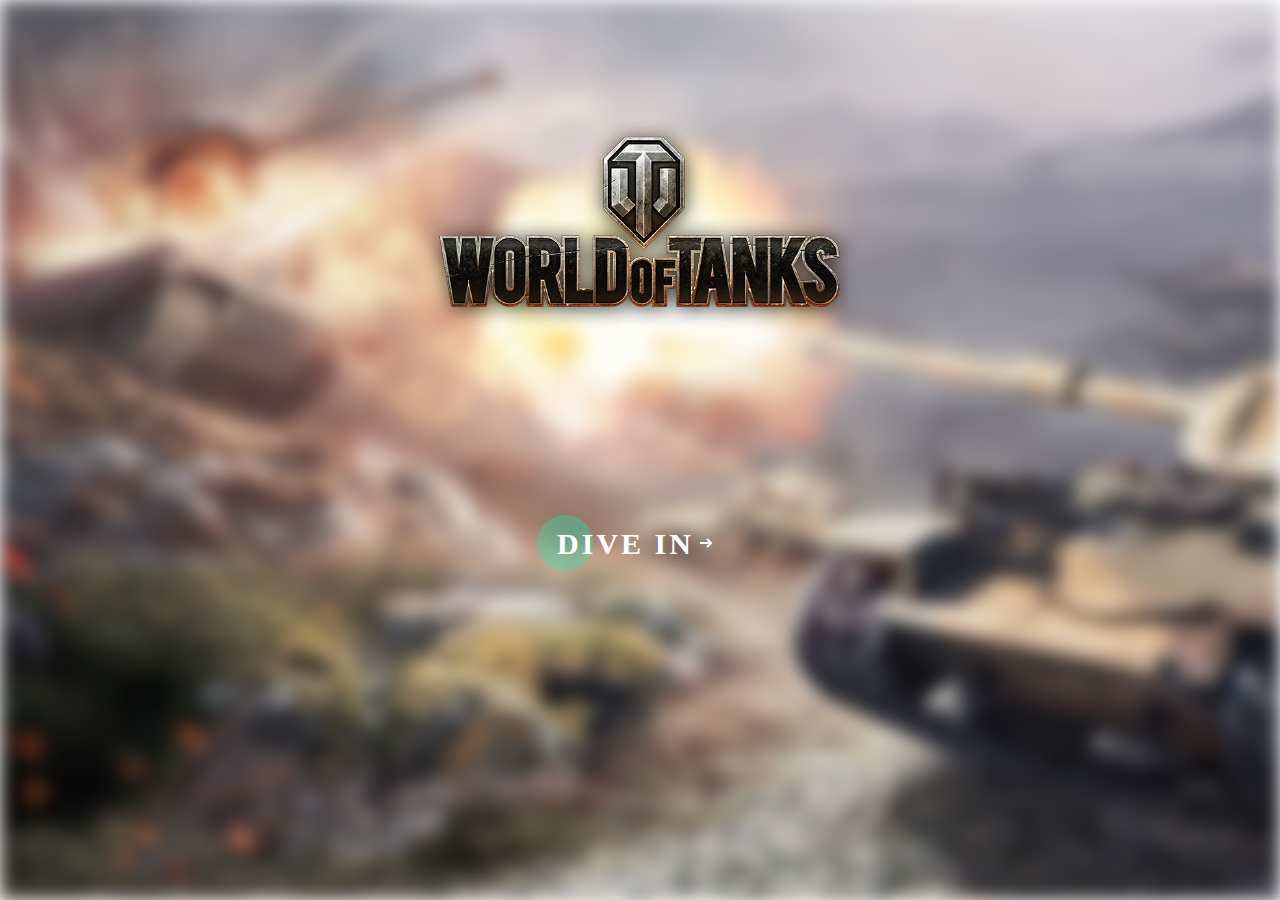
<file: index.htm>
<!DOCTYPE html>
<head>
 <link rel = "stylesheet" href = "assets/main.css">
</head>
<body>
    <div id="gallery-background"></div>
   <div class="content_wrapper flex">
    <img src = "assets/logo.png">
      <a href="menupage.htm">
            <span>Dive In</span>
            <svg width="15px" height="10px" viewBox="0 0 13 10">
              <path d="M1,5 L11,5"></path>
              <polyline points="8 1 12 5 8 9"></polyline>
            </svg>
          </a>

</div>
</body>
</html>
</file>
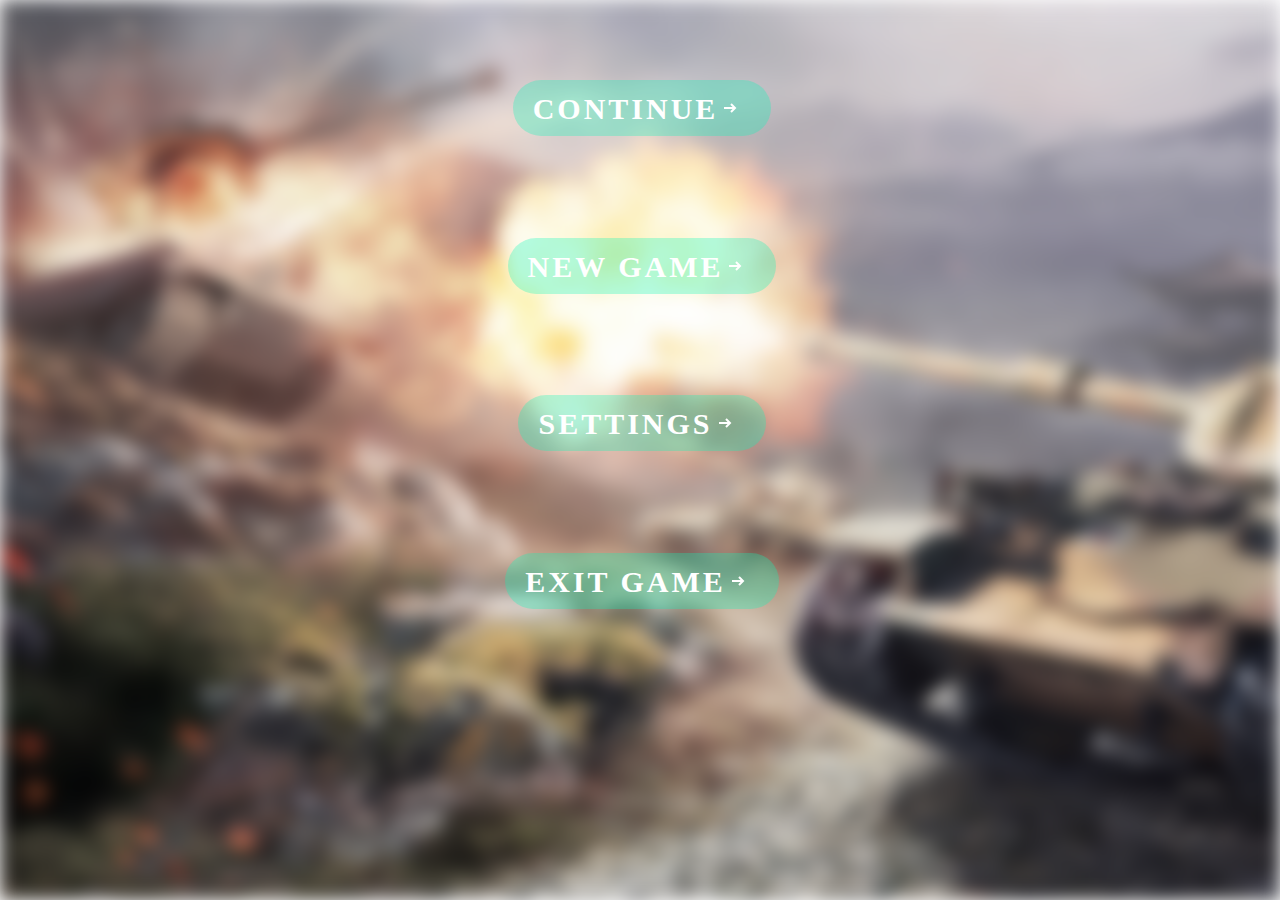
<file: menupage.htm>
<!DOCTYPE html>
<head>
 <link rel = "stylesheet" href = "assets/main.css">
</head>
<body>
        <div id="gallery-background"></div>
        <div class="content_wrapper menupage_content_wrapper flex">
        <a  class = "menupage_anchors" href="#">
                <span>CONTINUE</span>
                <svg width="15px" height="10px" viewBox="0 0 13 10">
                    <path d="M1,5 L11,5"></path>
                    <polyline points="8 1 12 5 8 9"></polyline>
                </svg>
                </a>
                <a class = "menupage_anchors" href="#">
                    <span>NEW GAME</span>
                    <svg width="15px" height="10px" viewBox="0 0 13 10">
                        <path d="M1,5 L11,5"></path>
                        <polyline points="8 1 12 5 8 9"></polyline>
                    </svg>
                    </a>
                    <a   class = "menupage_anchors" href="#">
                        <span>SETTINGS</span>
                        <svg width="15px" height="10px" viewBox="0 0 13 10">
                            <path d="M1,5 L11,5"></path>
                            <polyline points="8 1 12 5 8 9"></polyline>
                        </svg>
                     </a>
                    <a  class = "menupage_anchors" href="#">
                        <span>EXIT GAME</span>
                        <svg width="15px" height="10px" viewBox="0 0 13 10">
                            <path d="M1,5 L11,5"></path>
                            <polyline points="8 1 12 5 8 9"></polyline>
                        </svg>
                        </a>
                    
        </div>
</body>
</html>
</file>
<file: assets/main.css>
body{
    margin: 0 ;
    padding:0 ;
}
/* ~~~~~~~ to make background blur , it is necessary to introduce a other div , otherwise bluring in body section would blur whole page~~~~~~~ */
#gallery-background {
    position: absolute;
    top: 0;    
    left: 0;
    bottom: 0;
    right: 0;
    z-index: -1;
    background-image: url("bgimage.jpg");
    background-repeat:no-repeat;
    background-size:cover;
    filter: blur(9px);
}

/* ~~~~~~~ making all elements with class name flex a flexbox~~~~~~~ */
.flex{
    display: flex;
}

/* ~~~~~~~ this contains logo and navigation button ~~~~~~~ */
.content_wrapper {
   padding-top: 30px;
   margin: 0  auto ;
   height: 70vh ;
   width:80vw ;
   flex-direction: column;
   justify-content: space-around;
   align-items: center;
}
/* ~~~~~~~ this is enough for making RESPONSIVE images ~~~~~~~ */
img{ 
    width: auto;
    height : auto;
    max-height: 100%;
    max-width: 100%; 
}

a{  
    text-decoration: none;
    position:relative;  
    padding: 19px 22px;
    transition: all 0.2s ease;
}
/* ~~~~~~~ this defines a content(psuedo element) just before anchor tag , that circle you see green colored is actually this content and on hovering this content covers whole achor tag ~~~~~~~ */

a:before{
    content:'';
    position:absolute;
    top:0px;
    left:2px;
    border-radius:80px;
    background:rgba(9, 247, 187, 0.3);
    width:56px;
    height: 56px;
    transition: all .3s ease
}

a>span{
    position: relative;
    font-size: 30px;
    line-height: 18px;
    font-weight: 900;
    letter-spacing: 0.1em;   
    text-transform: uppercase;
    vertical-align: middle;
    color:white

}
/* ~~~~~~~ the arrow after "DIVE IN"  is made with svg ~~~~~~~ */
a>svg{
    position:relative;
    fill:none;
    stroke:white;
    stroke-width:2px;
    margin-left:10px;
    transform: translateX(-10px);
    transition: all .3s ease
}

/* ~~~~~~~ here that psuedo content with green background covers the whole anchor tag ~~~~~~~ */
a:hover:before{
    width:100%;
    background: rgba(9, 247, 187, 0.3);
}

a:hover svg{
    transform: translateX(0);
}

a:active{
    transform: scale(0.3);  
}

/* ~~~~~~~ used to make content , more bigger and centered in mobile devices ~~~~~~~ */
@media (max-width:991px){
    .content_wrapper{
        justify-content: center;
    }
    .menupage_content_wrapper{
      justify-content: space-evenly
    }
   img{
       width:100%;
   }
   a>span{ 
    font-size: 6vw;
    letter-spacing: 0.01em;
  }
  a:before{
      width:8vw;
      height: 100%;
  }
  a{
      padding:2vh 2vw;
  }
    
}
/* ~~~~~~~ this is for making shadow of menu buttons fully cover the button , separate anchor  for menupage  so that it wont affect the button on landing page ~~~~~~~ */
.menupage_anchors:before{
    width: 100%; 
}
</file>
